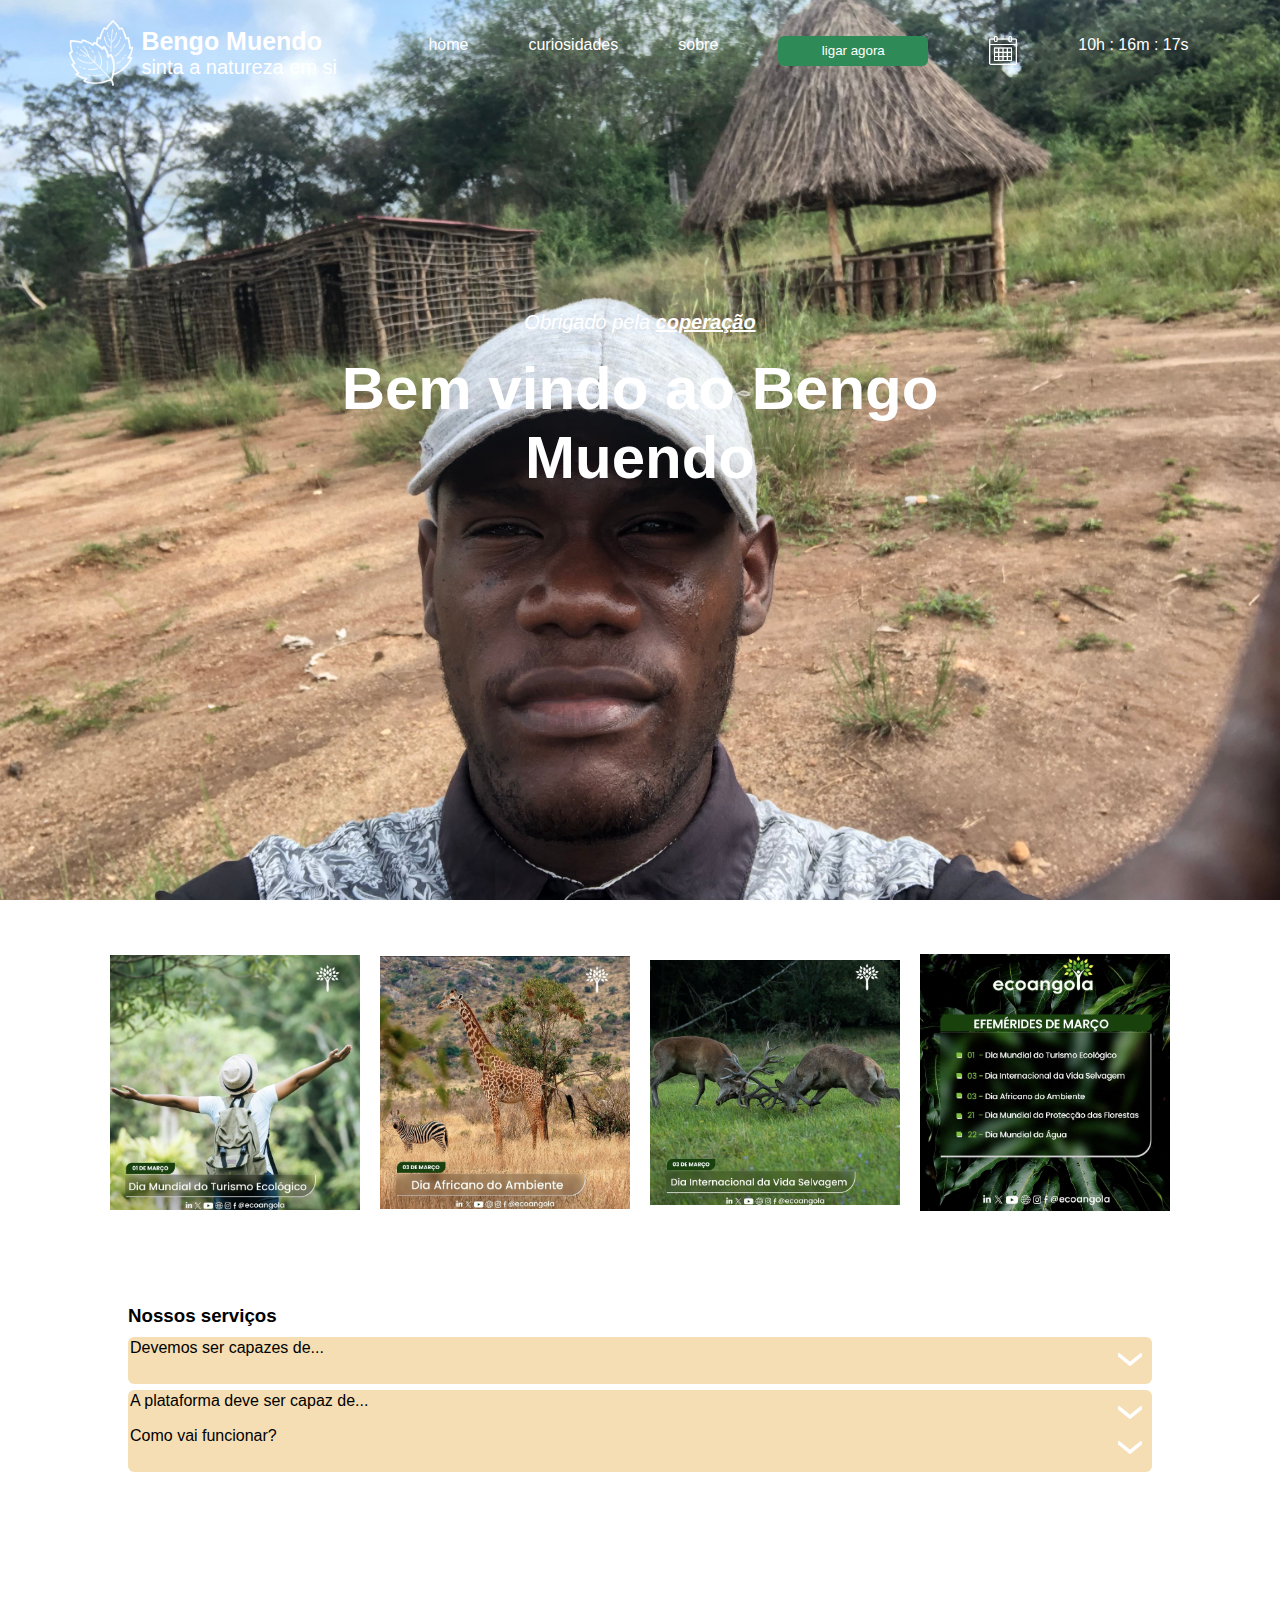
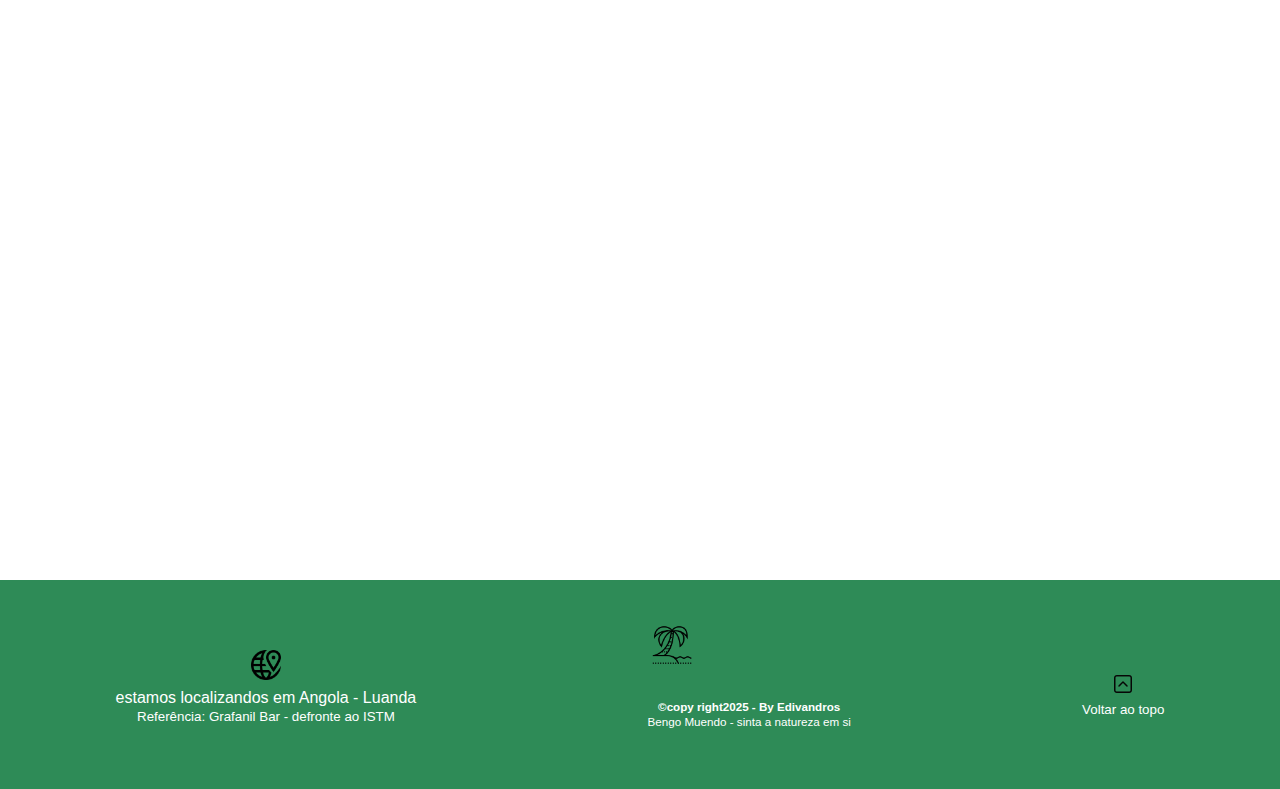
<file: servicos.html>
<!DOCTYPE html>
<html lang="en">

<head>
    <meta charset="UTF-8">
    <meta name="viewport" content="width=device-width, initial-scale=1.0">

    <!-- links conections -->

    <link rel="stylesheet" href="css/servicos.css">
    <link rel="stylesheet" href="css/a.css">
    <link rel="stylesheet" href="target/servicos.css">
    <link rel="stylesheet" href="target/mobile_servico.css">
    <link rel="shortcut icon" href="icons/icons/c.png" type="image/x-icon">

    <title>servico</title>
</head>

<body>

    <header id="header" style=" background: url('IMG_7911.JPG') no-repeat center;background-size: cover;
    height: 100vh;
    padding-top: 1%;">
        <div class="container">
            <div class="logo">
                <img src="icons/icons/mainLogGreenWhirw.png" alt="logo principal - leaf" width="60">
                <div class="logo-text">
                    <h2>Bengo Muendo</h2>
                    <p>
                        sinta a natureza em si
                    </p>
                </div>
            </div>
            <nav>
                <ul class="ul">
                    <li><a href="index.html">home</a></li>
                    <li><a href="conheca.html">curiosidades</a></li>
                    <li><a href="sobre.html">sobre</a></li>
                    <li><button><a href="tel: 924601345">ligar agora</a></button></li>
                    <li><a href="php/cadastrar.php"><img src="icons/icons/agendar.png" width="30" alt="calendar"
                                title="agendar"></a>
                    </li>

                    <li id="relogio">
                        <span id="horas">00</span>h :
                        <span id="minutos">00</span>m :
                        <span id="segundos">00</span>s
                    </li>
                </ul>
            </nav>


            <div class="menu-mob">
                <img src="icons/icons/menu.png" alt="imagem do menu mobile">
            </div>
        </div>
        <!-- main part of project -->
        <main>
            <div class="container">
                <p><em>Obrigado pela <span>coperação</span></em></p>
                <h1>Bem vindo ao Bengo Muendo</span></h1>
            </div>
        </main>
        <!-- finish this part -->
    </header>
    <br><br><br>
    <div class="cards">
        <div class="container">
            <div class="item-img">
                <img src="BengoNotice/a.PNG" alt="imagem1">
            </div>

            <div class="item-img">
                <img src="BengoNotice/b.PNG" alt="imagem2">
            </div>


            <div class="item-img">
                <img src="BengoNotice/c.PNG" alt="imagem3">
            </div>


            <div class="item-img">
                <img src="BengoNotice/d.PNG" alt="imagem4">
            </div>
        </div>
    </div>


    <div class="contexto-servico">
        <div class="container">
            <h3>Nossos serviços</h3>
            <div class="item-questao">
                <p>Devemos ser capazes de...</p>
                <button class="btn-questionario">
                    <img src="icons/logo-foot/chevron_down_30px.png" onclick="primeira()">
                    <!-- &blacktriangledown; -->
                </button>
            </div>

            <div class="resposta1">
                <p>
                    Fazer conque a mesma página transmita uma sensação diferente daquilo que os usuários estão
                    acostumados
                    em outras plataformas referentes ao Bengo
                </p>
            </div>

        </div>


        <div class="container">
            <div class="item-questao">
                <p>A plataforma deve ser capaz de...</p>
                <button class="btn-questionario" onclick="segunda()">
                    <img src="icons/logo-foot/chevron_down_30px.png">
                    <!-- &blacktriangledown; -->
                </button>
            </div>

            <div class="resposta2">
                <p>
                    Manter o usuário de maneira a explorar um pouquinho mais da nossa página e os diferentes
                    recursos que a mesma oferece
                </p>
            </div>

        </div>

        <div class="container">
            <div class="item-questao">
                <p>Como vai funcionar?</p>
                <button class="btn-questionario">
                    <img src="icons/logo-foot/chevron_down_30px.png" onclick="terceira()">
                    <!-- &blacktriangledown; -->
                </button>
            </div>

            <div class="resposta3">
                <p>
                    Após entrares em contato connosco por intermédio do <em>formulário, chamada ou ainda por intermédio
                        das nossas redes sociais</em> seram estabelecidos algumas instruções, incluindo como sera feita
                    a
                    recepção dos visitantes à província, e a resposablidade da empresa para com os mesmos (visitantes)
                </p>
            </div>

        </div>
    </div>

    <!-- start mapa -->

    <div class="mapa">
        <div class="container">
            <iframe
                src="https://www.google.com/maps/embed?pb=!1m18!1m12!1m3!1d2019992.4842948704!2d13.421910876977014!3d-8.56733508569694!2m3!1f0!2f0!3f0!3m2!1i1024!2i768!4f13.1!3m3!1m2!1s0x1a4e230b3cb8c5f9%3A0x1478fcd3a379f9d3!2sBengo!5e0!3m2!1spt-PT!2sao!4v1738048575586!5m2!1spt-PT!2sao"
                style="border:0; width: 100%; height: 600px;" allowfullscreen="" loading="lazy"
                referrerpolicy="no-referrer-when-downgrade">
            </iframe>
        </div>
    </div>

    <!-- finish mapa -->

    <!-- criar footer ou rodapé -->
    <footer>
        <div class="container">

            <div class="local">
                <img src="icons/logo-foot/locate.png" alt="localização image" width="40">
                <p>estamos localizandos em Angola - Luanda</p>
                <p><small>Referência: Grafanil Bar - defronte ao ISTM</small></p>
            </div>

            <div class="dentro">
                <div class="logo">
                    <img src="icons/logo-foot/beach_80px.png" alt="">
                </div>


                <div class="centro">
                    <h5>&copy;copy right2025 - By Edivandros</h5>
                    <p>
                        <small>Bengo Muendo - sinta a natureza em si</small>
                    </p>
                </div>
            </div>

            <div class="up">
                <a href="#header"><img src="icons/logo-foot/up_squared_24px.png" alt="upbutton"></a>
                <p>
                    <small>Voltar ao topo</small>
                </p>
            </div>
        </div>
    </footer>
    <!-- fim criar footer ou rodapé -->

    <!-- import js -->
    <script src="js/menu_mob.js"></script>
    <script src="js/servicos.js"></script>
    <script src="js/tempo.js"></script>
    <script src="js/slideHome.js"></script>

</body>

</html>
</file>
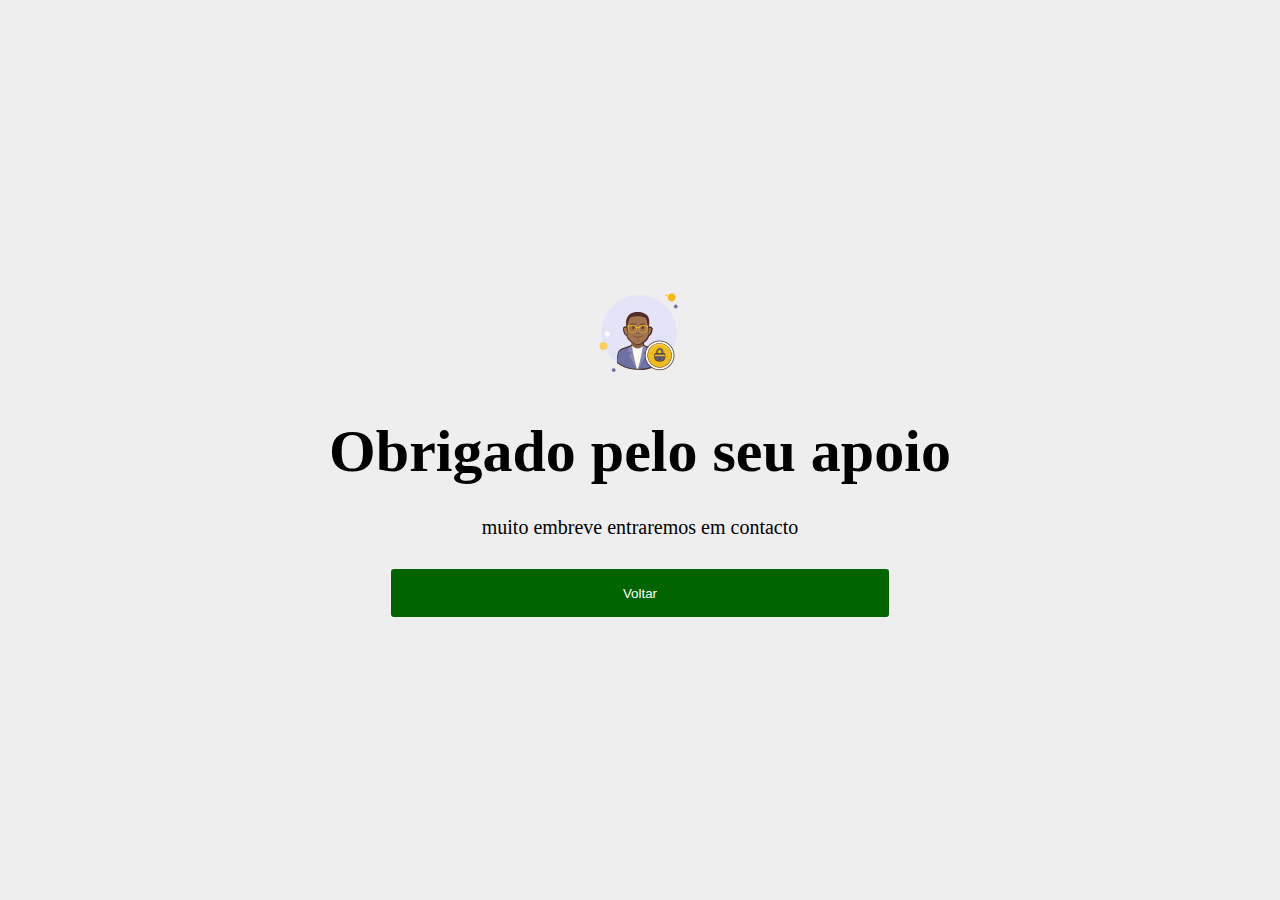
<file: thanks.html>
<!DOCTYPE html>
<html lang="en">

<head>
    <meta charset="UTF-8">
    <meta name="viewport" content="width=device-width, initial-scale=1.0">
    <title>Bengo Muendo - Agradecimentos</title>
    <link rel="shortcut icon" href="icons/icons/c.png" type="image/x-icon">
    <style>
        * {
            margin: 0;
            padding: 0;
            list-style: none;
            text-decoration: none;
        }

        a {
            color: white;
        }

        body {
            display: flex;
            align-items: center;
            justify-content: center;
            flex-direction: column;
            height: 100vh;
            color: black;
            text-align: center;
            background-color: #eee;
            background-size: cover;
        }

        .main h1 {
            font-size: 60px;
            margin: 30px 0;
        }

        .main p {
            font-size: 20px;
            margin: 30px 0;
        }

        .main button {
            height: 3pc;
            width: 80%;
            cursor: pointer;
            border-radius: 3px;
            color: white;
            background-color: darkgreen;
            border: none;
        }
    </style>
</head>

<body>
    <div class="main">
        <img src="icons/icons/userLock.png" alt="">
        <h1>Obrigado pelo seu apoio</h1>
        <p>muito embreve entraremos em contacto</p>
        <button><a href="index.html">Voltar</a></button>
    </div>
</body>

</html>
</file>
<file: css/servicos.css>
* {
    margin: 0;
    padding: 0;
    list-style: none;
    text-decoration: none;
    box-sizing: border-box;
    font-family: 'Segoe UI', Tahoma, Geneva, Verdana, sans-serif
}

header a {
    color: white;
}

header .container {
    color: white;
    display: flex;
    align-items: center;
    justify-content: space-evenly;
}

ul {
    font-size: 16px;
    display: flex;
}

ul li {
    margin: 0 30px;
}

ul li:hover {
    transform: translate(.8px, .8px);
}

ul button {
    width: 150px;
    height: 30px;
    border: none;
    cursor: pointer;
    border-radius: 6px;
    background-color: #2e8b57;
}

.logo {
    display: flex;
    align-items: center;
}

.menu-mob {
    cursor: pointer;
    display: none;
}


/* main part of project */

main {
    text-align: center;
    display: flex;
    justify-content: center;
    margin-top: 13pc;
}

main .container {
    display: flex;
    align-items: center;
    flex-direction: column;
    justify-content: center;
}

main h1 {
    width: 80%;
    font-size: 4.5rem;
    margin: 10px;
}

main p {
    font-family: Arial, Helvetica, sans-serif;
    text-decoration: initial;
    margin: 10px;
}

main p span {
    text-decoration: underline;
    font-weight: 600;
    /* color: rgb(9, 231, 9); */
}

main .btn-main {
    width: 18%;
    height: 50px;
    border: none;
    color: white;
    border-radius: 30px;
    background-color: #2e8b57;
    cursor: pointer;
    margin: 10px;
    letter-spacing: 2px;
    margin-top: 30px;
}

.contexto-servico {
    width: 100%;
    margin: 60px 0;
    display: flex;
    align-items: center;
    flex-direction: column;
    justify-content: center;
}

.contexto-servico h3 {
    margin-top: 30px;
}

.contexto-servico .container {
    width: 80%;
    display: flex;
    flex-direction: column;
}

.contexto-servico .item-questao {
    display: flex;
    justify-content: space-between;
    margin: 10px 0;
    width: 100%;
    height: 2%;
    padding: 2px;
    border-radius: 6px;
    background-color: wheat;
}

.item-questao button {
    border: none;
    margin-left: 20px;
    background-color: wheat;
    padding: 5px;
    cursor: pointer;
}

.resposta1 {
    margin-top: -15px;
    background-color: rgb(253, 238, 209);
    border-bottom-left-radius: 6px;
    border-bottom-right-radius: 6px;
    padding: 10px;
    color: #212121;
    visibility: hidden;
    margin-top: -50px;
}

.resposta1:not(:first-child) {
    margin-top: -70px;
}

.resposta1.mostrar {
    transition: .6s;
    visibility: visible;
    margin-top: -15px;
}

.resposta2 {
    margin-top: -15px;
    background-color: rgb(253, 238, 209);
    border-bottom-left-radius: 6px;
    border-bottom-right-radius: 6px;
    padding: 10px;
    color: #212121;
    visibility: hidden;
    margin-top: -50px;
}

.resposta2:not(:first-child) {
    margin-top: -70px;
}

.resposta2.mostrar {
    transition: .6s;
    visibility: visible;
    margin-top: -15px;
}

.resposta3 {
    margin-top: -15px;
    background-color: rgb(253, 238, 209);
    border-bottom-left-radius: 6px;
    border-bottom-right-radius: 6px;
    padding: 10px;
    color: #212121;
    visibility: hidden;
    margin-top: -50px;
}

.resposta3:not(:first-child) {
    margin-top: -70px;
}

.resposta3.mostrar {
    transition: .6s;
    visibility: visible;
    margin-top: -15px;
}

.cards .container {
    display: flex;
    flex-wrap: wrap;
    gap: 20px;
    text-align: center;
    align-items: center;
    justify-content: center;
}

.same-img .item-img {
    width: 21%;
}

.item-img img {
    width: 250px;
}

.title-content .container {
    display: flex;
    align-items: center;
    flex-wrap: wrap;
    justify-content: center;
}

.title-content h2 {
    width: 35%;
}

/* footer ou rodapé */
footer {
    margin-top: 30px;
    text-align: center;
    background-color: #2e8b57;
}

footer .container {
    display: flex;
    align-items: center;
    flex-wrap: wrap;
    justify-content: space-around;
}
</file>
<file: css/a.css>
/* Adicionando sombra e efeito de hover nos cards */
.card-item {
    position: relative;
    overflow: hidden;
    border-radius: 10px;
    box-shadow: 0 4px 6px rgba(0, 0, 0, 0.1);
    transition: transform 0.3s ease, box-shadow 0.3s ease;
}

.card-item:hover {
    transform: scale(1.05);
    box-shadow: 0 12px 24px rgba(0, 0, 0, 0.2);
}

.card-item img {
    height: auto;
    transition: transform 0.3s ease;
}

.card-item:hover img {
    transform: scale(1.1);
}


/* Animação para citações e depoimentos */
.dica p {
    font-size: 1.2rem;
    font-style: italic;
    text-align: center;
    padding: 20px;
    color: #333;
    opacity: 0;
    animation: fadeIn 2s ease-in-out forwards;
}



@keyframes fadeIn {
    from {
        opacity: 0;
    }

    to {
        opacity: 1;
    }
}

/* Efeito suave no cabeçalho */
#header {
    animation: fadeInHeader 2s ease-in-out;
}

@keyframes fadeInHeader {
    from {
        opacity: 0;
        transform: translateY(-20px);
    }

    to {
        opacity: 1;
        transform: translateY(0);
    }
}


footer {
    background-color: #2e8b57;
    color: white;
    padding: 40px 0;
    text-align: center;
}

footer .logo img {
    width: 50px;
    margin-bottom: 10px;
}

footer .centro {
    margin: 20px 0;
    font-size: 14px;
}

footer .up a {
    display: inline-block;
    margin-top: 20px;
    color: white;
    font-size: 14px;
    text-decoration: none;
    transition: color 0.3s ease;
}
</file>
<file: target/servicos.css>
/* RESPONSIVIDADE 1000PX */
@media (max-width: 2000px) {

    .logo img {
        width: 80px;
    }

    .logo h2 {
        font-size: 25px;
    }

    .logo p {
        font-size: 20px;
    }

    main p {
        font-size: 20px;
    }

    main h1 {
        font-size: 60px;
    }

    .texto-principal {
        font-size: 2pc;
    }

    .primeiro-card .card-item h3 {
        font-size: 1rem;
    }

    .primeiro-card .card-item p {
        font-size: 15px;
    }

    .primeiro-card .card-item button {
        width: 30%;
        height: 2pc;
    }
}


/* RESPONSIVIDADE 1350PX */
@media (max-width: 1350px) {
    #contato {
        width: 80%;
    }

}



/* RESPONSIVIDADE 1000PX */
@media (max-width: 1000px) {

    .logo h2 {
        font-size: 32px;
    }

    .logo p {
        font-size: 20px;
    }

    main p {
        font-size: 20px;
    }

    main h1 {
        font-size: 60px;
    }

    .texto-principal {
        font-size: 100%;
    }

    .primeiro-card .card-item {
        width: 35%;
    }

    .primeiro-card .card-item img {
        height: 50%;
        width: 96%;
    }

    .primeiro-card .card-item p {
        font-size: 15px;
    }

    .primeiro-card .card-item button {
        width: 30%;
        height: 2pc;
    }

}

/* RESPONSIVIDADE 900PX */
@media (max-width: 915px) {
    .texto-principal {
        font-size: 140%;
    }

    .primeiro-card .card-item {
        width: 35%;
    }

    .primeiro-card .card-item img {
        height: 50%;
        width: 96%;
    }


    .primeiro-card .card-item h3 {
        font-size: 1pc;
    }

    .primeiro-card .card-item p {
        font-size: 15px;
    }

}

/* RESPONSIVIDADE 915PX */
@media (max-width: 915px) {
    .texto-principal {
        font-size: 140%;
    }

    .primeiro-card .card-item {
        width: 35%;
    }

    .primeiro-card .card-item img {
        height: 50%;
        width: 96%;
    }


    .primeiro-card .card-item h3 {
        font-size: 1pc;
    }

    .primeiro-card .card-item p {
        font-size: 15px;
    }

}

/* RESPONSIVIDADE 900PX */
@media (max-width: 900px) {

    main h1 {
        font-size: 60px;
    }

    .texto-principal {
        font-size: 140%;
    }

    .primeiro-card .card-item {
        width: 35%;
    }

    .primeiro-card .card-item img {
        height: 50%;
        width: 96%;
    }


    .primeiro-card .card-item h3 {
        font-size: 1pc;
    }

    .primeiro-card .card-item p {
        font-size: 15px;
    }
}

/* 875px */
@media (max-width: 875px) {
    main p {
        font-size: 16px;
    }

    main h1 {
        font-size: 60px;
    }

    main .btn-main {
        height: 4pc;
        font-size: 20px;
    }

    .texto-principal {
        font-size: 140%;
    }

    .primeiro-card .card-item {
        width: 35%;
    }

    .primeiro-card .card-item img {
        height: 50%;
        width: 96%;
    }

    .primeiro-card .card-item h3 {
        font-size: 1pc;
    }

    .primeiro-card .card-item p {
        font-size: 15px;
    }
}

/* 875px */
@media (max-width: 872px) {
    main p {
        font-size: 16px;
    }

    main h1 {
        font-size: 60px;
    }

    .primeiro-card .card-item {
        width: 35%;
    }

    .primeiro-card .card-item img {
        height: 50%;
        width: 96%;
    }


    .primeiro-card .card-item h3 {
        font-size: 1pc;
    }

    .primeiro-card .card-item p {
        font-size: 15px;
    }
}

/* 875px */
@media (max-width: 873px) {

    main p {
        font-size: 16px;
    }

    main h1 {
        font-size: 60px;
    }

    .primeiro-card .card-item {
        width: 35%;
    }

    .primeiro-card .card-item img {
        height: 50%;
        width: 96%;
    }

    .primeiro-card .card-item h3 {
        font-size: 1pc;
    }

    .primeiro-card .card-item p {
        font-size: 15px;
    }
}

/* 875px */
@media (max-width: 872px) {
    main p {
        font-size: 16px;
    }

    main h1 {
        font-size: 60px;
    }

    main .btn-main {
        height: 4pc;
        font-size: 20px;
    }

    .primeiro-card .card-item {
        width: 35%;
    }

    .primeiro-card .card-item img {
        height: 50%;
        width: 96%;
    }


    .primeiro-card .card-item h3 {
        font-size: 1pc;
    }

    .primeiro-card .card-item p {
        font-size: 15px;
    }
}

/* 875px */
@media (max-width: 871px) {
    main p {
        font-size: 16px;
    }

    main h1 {
        font-size: 60px;
    }

    main .btn-main {
        height: 4pc;
        font-size: 20px;
    }

    .primeiro-card .card-item {
        width: 35%;
    }

    .primeiro-card .card-item img {
        height: 50%;
        width: 96%;
    }

    .primeiro-card .card-item h3 {
        font-size: 1pc;
    }

    .primeiro-card .card-item p {
        font-size: 15px;
    }

}


/* 875px */
@media (max-width: 870px) {

    main p {
        font-size: 16px;
    }

    main h1 {
        font-size: 60px;
    }

    main .btn-main {
        height: 4pc;
        font-size: 20px;
    }

    .texto-principal {
        font-size: 140%;
    }

    .primeiro-card .card-item {
        width: 35%;
    }

    .primeiro-card .card-item img {
        height: 50%;
        width: 96%;
    }

    .primeiro-card .card-item h3 {
        font-size: 1pc;
    }

    .primeiro-card .card-item p {
        font-size: 15px;
    }
}


/* 875px */
@media (max-width: 871px) {

    main p {
        font-size: 16px;
    }

    main h1 {
        font-size: 2.4rem;
    }

    main .btn-main {
        height: 4pc;
        font-size: 20px;
    }

    .texto-principal {
        font-size: 140%;
    }

    .primeiro-card .card-item {
        width: 35%;
    }

    .primeiro-card .card-item img {
        height: 50%;
        width: 96%;
    }


    .primeiro-card .card-item h3 {
        font-size: 1pc;
    }

    .primeiro-card .card-item p {
        font-size: 15px;
    }


    footer .container {
        display: flex;
        align-items: center;
        flex-wrap: wrap;
        flex-direction: column;
        justify-content: center;
    }
}

/* 600px */
@media (max-width: 760px) {
    main p {
        font-size: 14px;
    }

    main h1 {
        font-size: 2rem;
    }

    .primeiro-card .card-item {
        width: 80%;
    }

    .primeiro-card .card-item img {
        height: 50%;
        width: 96%;
    }


    .primeiro-card .card-item h3 {
        font-size: 1pc;
    }

    .primeiro-card .card-item p {
        font-size: 15px;
    }
}

/* 600px */
@media (max-width: 700px) {
    main p {
        font-size: 14px;
    }

    main h1 {
        font-size: 2rem;
    }

    .primeiro-card .card-item {
        width: 80%;
    }

    .primeiro-card .card-item img {
        height: 50%;
        width: 96%;
    }


    .primeiro-card .card-item h3 {
        font-size: 1pc;
    }

    .primeiro-card .card-item p {
        font-size: 15px;
    }
}



/* 600px */
@media (max-width: 600px) {
    main p {
        font-size: 16px;
    }

    main h1 {
        font-size: 2rem;
    }

    .primeiro-card .card-item {
        width: 80%;
    }

    .primeiro-card .card-item img {
        height: 50%;
        width: 96%;
    }


    .primeiro-card .card-item h3 {
        font-size: 1pc;
    }

    .primeiro-card .card-item p {
        font-size: 15px;
    }
}

/* 500px */
@media (max-width: 500px) {

    .logo img {
        width: 25%;
    }

    .logo .logo-text h2 {
        font-size: 26px;
    }

    .logo .logo-text p {
        font-size: 15px;
    }

    main p {
        font-size: 16px;
    }

    main h1 {
        font-size: 2rem;
    }

    main .btn-main {
        width: 12pc;
        font-size: 13px;
    }

    .primeiro-card .card-item {
        width: 80%;
    }

    .primeiro-card .card-item img {
        height: 50%;
        width: 96%;
    }

    .primeiro-card .card-item h3 {
        font-size: 1pc;
    }

    .primeiro-card .card-item p {
        font-size: 15px;
    }
}

/* 400px */
@media (max-width: 400px) {
    .logo img {
        width: 20%;
    }

    .logo .logo-text h2 {
        font-size: 20px;
    }

    .logo .logo-text p {
        font-size: 13px;
    }

    main p {
        font-size: 16px;
    }

    main h1 {
        font-size: 2rem;
    }

    .primeiro-card .card-item {
        width: 80%;
    }

    .primeiro-card .card-item img {
        height: 50%;
        width: 96%;
    }

    .primeiro-card .card-item h3 {
        font-size: 1pc;
    }

    .primeiro-card .card-item p {
        font-size: 15px;
    }
}

/* 300px */
@media (max-width: 300px) {

    .menu-mob img {
        width: 100%;
    }

    .logo img {
        width: 10%;
    }

    .logo .logo-text h2 {
        font-size: 20px;
    }

    .logo .logo-text p {
        font-size: 13px;
    }

    main p {
        font-size: 16px;
    }

    main h1 {
        font-size: 2rem;
    }

    .texto-principal {
        font-size: 140%;
    }

    .primeiro-card .card-item {
        width: 80%;
    }

    .primeiro-card .card-item img {
        height: 50%;
        width: 96%;
    }

    .primeiro-card .card-item h3 {
        font-size: 1pc;
    }

    .primeiro-card .card-item p {
        font-size: 15px;
    }
}

/* 250px */
@media (max-width: 250px) {

    .logo img {
        width: 20%;
    }

    .logo .logo-text h2 {
        font-size: 12px;
    }

    .logo .logo-text p {
        font-size: 12px;
    }

    main p {
        font-size: 16px;
    }

    main h1 {
        font-size: 1.4rem;
    }

    .primeiro-card .card-item img {
        height: auto;
        width: 96%;
    }

    .primeiro-card .card-item h3 {
        font-size: 1pc;
    }

    .primeiro-card .card-item p {
        font-size: 15px;
    }
}
</file>
<file: target/mobile_servico.css>
`mediaj|=axwidt-J`11p!0x)�{I    *mwju-}ob �|0 `     `^�Ition:puul!Uive;*$# 0    \-In$dx: 5p? "    `2eysplay:$4nlck;L
  rbyLZ
  -~~$j
  00!d$ posit)okh abson4{
   ax$`pkp: >",      # �ufd: 50f[  $   t%�QAogrou.V-solor: 0**1a98:
Df4     hek7L&: 000vh**"d    !lE(wplay:'.I x;
  "�  alig\Iytems: cc~vav;
  A%! " justm�i-#onten&� center;ih"       b~%h-direcexO;4colui+/
b    6x vmnt-sio�:&20px;�g     v}fi`mlity:!ZidDun;
 $#`}

 � .un.on f	20     &@Ium: 50%|
      c%lft: 50e
      #4bQ~sitiJn* s;
 q0"b  visy�ioity: v1Phb,e;
  $=

 5uh li 2>
�      Qa2Ci~-top+000x;
pB @ %  fo,ewe)ght:�#qQ;
`  "9=*}
</file>
